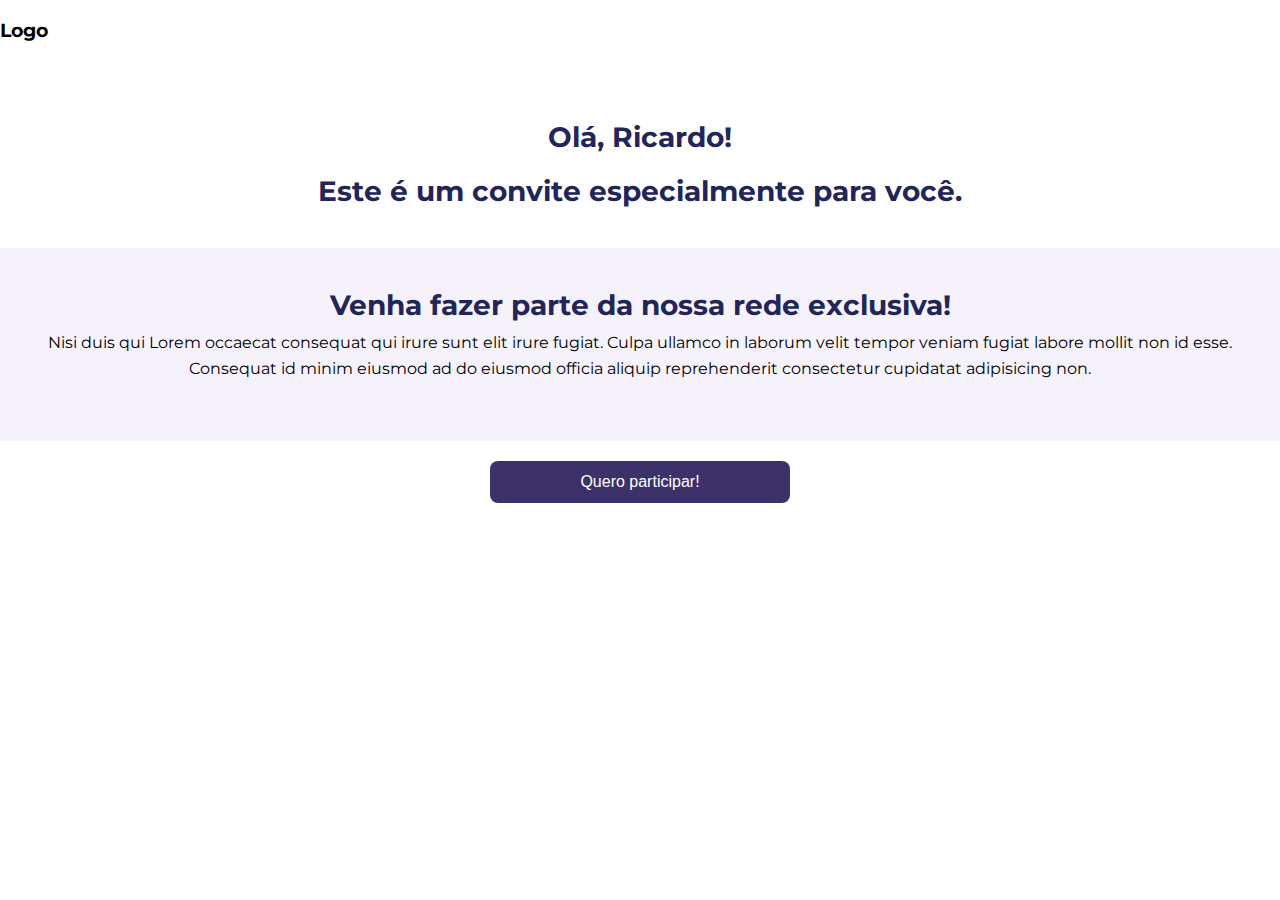
<file: index.html>
<!DOCTYPE html>
<html lang="pt-br">
<head>
    <meta charset="UTF-8">
    <meta name="viewport" content="width=device-width, initial-scale=1.0">
   
    <title>PROJETO FIGMA WORKANA</title>

    <style>
        @import url('https://fonts.googleapis.com/css2?family=Montserrat:ital,wght@0,100..900;1,100..900&display=swap');

* {
    margin: 0;
    padding: 0;
    box-sizing: border-box;
}

body {
    font-family: "Montserrat", sans-serif;
}

.container {
    display: flex;
    flex-direction: column;
}

header {
    display: flex;
    width: 100%;
    height: 60px;
    align-items: center;
    position: fixed;
    top: 0;
    background-color: #fff;
    z-index: 1000; /* Garantir que o header fique acima de outros elementos */
}

header h3 {
    margin: 0; /* Remover margem para centralizar melhor */
}

aside {
    display: flex;
    flex-direction: column;
    align-items: center;
    justify-content: center;
    width: 100%;
    margin-top: 100px; /* Espaço para o header fixo */
    color: #222559;
    padding: 20px; /* Adicionar padding para espaçamento interno */
}

aside h3 {
    font-size: 28px; /* Ajustado para telas menores */
    text-align: center;
    margin-bottom: 20px; /* Espaçamento entre os textos */
}

main {
    display: flex;
    flex-direction: column;
    align-items: center;
    justify-content: center;
    background-color: #f5f2fb;
    gap: 20px;
    padding: 20px;
}

main h3 {
    font-size: 28px; /* Ajustado para telas menores */
    color: #222559;
    text-align: center; /* Centralizar o texto */
}

.textmain {
    display: flex;
    flex-direction: column;
    gap: 8px;
    max-width: 100%; /* Ajustado para responsividade */
    padding: 20px; /* Adicionar padding para espaçamento interno */
    text-align: center;
}

.textmain p {
    line-height: 1.6;
}

.imgmain {
    max-width: 100%;
    height: auto; /* Manter proporção da imagem */
}

footer {
    display: flex;
    align-items: center;
    justify-content: center;
    width: 100%;
    padding: 20px;
    background-color: #fff; /* Cor de fundo para o footer */
}

footer button {
    width: 100%;
    max-width: 300px; /* Limitar a largura máxima */
    padding: 12px;
    border-radius: 8px;
    background-color: #3c3169;
    color: #fff;
    border: none; /* Remover borda */
    cursor: pointer;
    font-size: 16px;
}

footer button:hover {
    background-color: #2c2559;
}

@media (max-width: 1200px) {
    header {
        padding-left: 20px;
        padding-right: 20px;
    }
    
    aside {
        margin: 50px 20px;
    }
}

@media (max-width: 768px) {
    header {
        padding-left: 10px;
        padding-right: 10px;
    }
    
    main {
        padding: 10px;
    }
}

@media (max-width: 480px) {
    aside h3 {
        font-size: 24px;
    }
    
    main h3 {
        font-size: 24px;
    }
    
    footer button {
        font-size: 14px;
    }
}

    </style>
</head>
<body>
    <div class="container">
        <header>
            <h3>Logo</h3>
        </header>
        <aside>
            <h3>Olá, Ricardo!</h3>
            <h3>Este é um convite especialmente para você.</h3>
        </aside>
        <main>
            <div class="textmain">
                <h3>Venha fazer parte da nossa rede exclusiva!</h3>
                <p>Nisi duis qui Lorem occaecat consequat qui irure sunt elit irure fugiat. Culpa ullamco in laborum velit tempor veniam fugiat labore mollit non id esse. Consequat id minim eiusmod ad do eiusmod officia aliquip reprehenderit consectetur cupidatat adipisicing non.</p>
            </div>
            <div class="imgmain">
                <!-- Coloque sua imagem aqui -->
            </div>
        </main>
        <footer>
            <button>Quero participar!</button>
        </footer>
    </div>
</body>
</html>
</file>
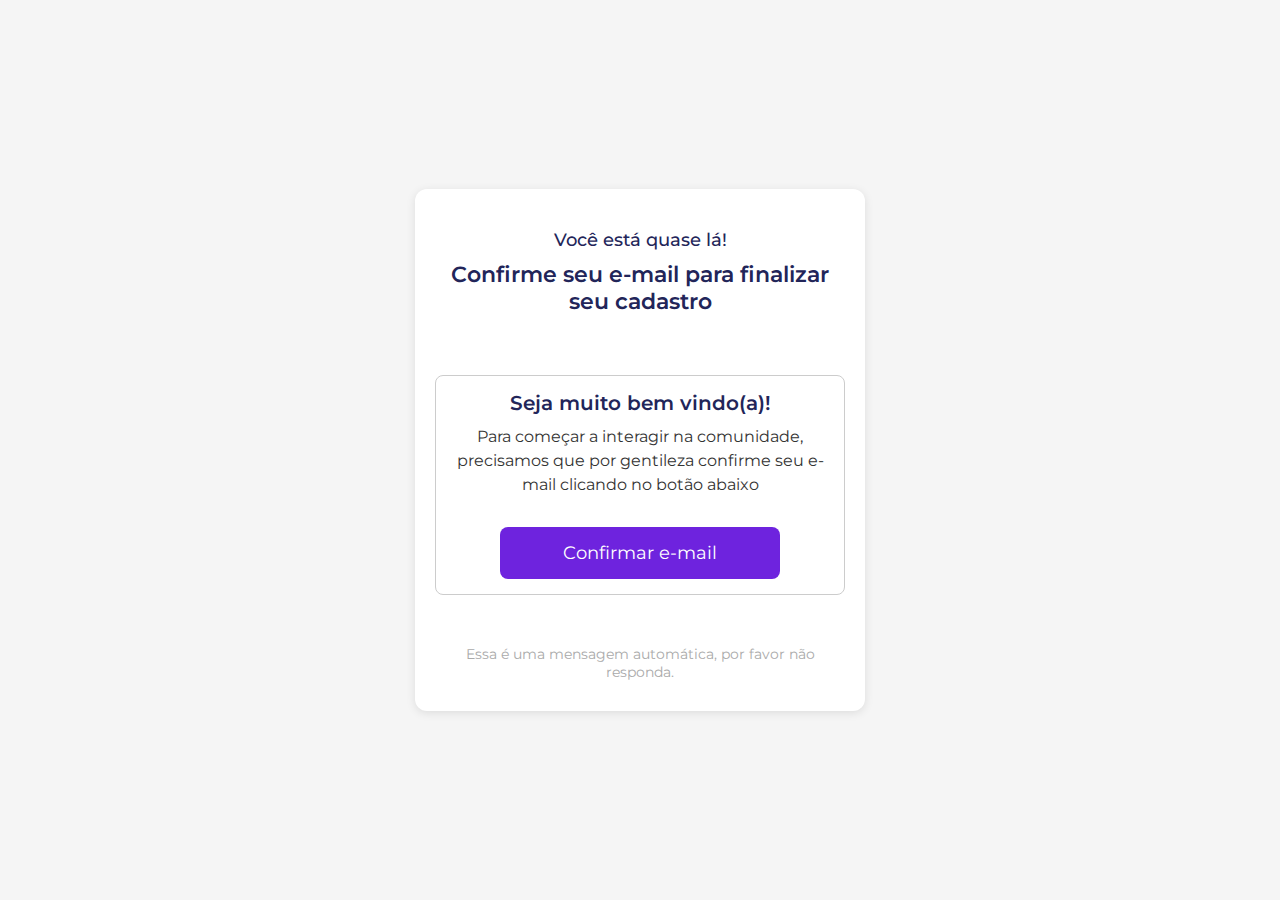
<file: card_confirme_email.html>
<!DOCTYPE html>
<html lang="PT-BR">
<head>
    <meta charset="UTF-8">
    <meta name="viewport" content="width=device-width, initial-scale=1.0">
    <title>CARD CONFIRME EMAIL</title>
    <style>
        @import url('https://fonts.googleapis.com/css2?family=Montserrat:wght@400;600&display=swap');

        * {
            margin: 0;
            padding: 0;
            box-sizing: border-box;
        }

        body {
            font-family: 'Montserrat', sans-serif;
            background-color: #f5f5f5;
            display: flex;
            justify-content: center;
            align-items: center;
            height: 100vh;
            margin: 0;
        }

        .convitechegou {
            display: flex;
            justify-content: center;
            align-items: center;
            padding: 20px;
            width: 100%;
        }

        .formbody {
            background-color: #fff;
            border-radius: 12px;
            box-shadow: 0 2px 10px rgba(0, 0, 0, 0.1);
            padding: 20px;
            max-width: 450px;
            width: 100%;
            padding-bottom: 30px;
        }

        .headerForm {
            display: flex;
            justify-content: center;
            align-items: center;
            margin-bottom: 20px;
        }

        .headerForm img {
            max-width: 100%;
            height: auto;
        }

        .bodyForm {
            display: flex;
            flex-direction: column;
            gap: 10px;
        }

        .textMainForm {
            width: 100%;
            display: flex;
            flex-direction: column;
            align-items: center;
            text-align: center;
            margin-bottom: 40px;
        }

        .textMainForm p {
            font-size: 18px;
            font-weight: 500;
            color: #222559;
        }

        .textMainForm h3 {
            font-size: 22px;
            font-weight: 600;
            color: #222559;
            margin: 10px 0;
            text-align: center;
        }

        .bemvindo {
            display: flex;
            flex-direction: column;
            align-items: center;
            text-align: center;
            width: 100%;
            border: 1px solid #ccc;
            padding: 15px;
            border-radius: 8px;
        }

        .bemvindo h4 {
            font-size: 20px;
            font-weight: 600;
            color: #222559;
        }

        .bemvindo p {
            font-size: 16px;
            line-height: 1.5;
            color: #333;
            margin: 10px 0;
        }

        .buttonjoincomunnity {
            display: flex;
            justify-content: center;
            margin-top: 20px;
            width: 100%;
        }

        .buttonjoincomunnity a {
            padding: 15px 30px;
            border-radius: 8px;
            border: none;
            background-color: #6e23de;
            color: #fff;
            font-size: 18px;
            cursor: pointer;
            transition: background-color 0.3s;
            width: 100%;
            max-width: 280px;
            text-decoration: none;
        }

        .buttonjoincomunnity button:hover {
            background-color: #631eca;
        }

        .footerCard {
            text-align: center;
            margin-top: 50px;
        }

        .footerCard p {
            font-size: 14px;
            color: #aaa;
        }

        @media (max-width: 768px) {
            .formbody {
                padding: 15px;
            }

            .textMainForm p, .textMainForm h3, .bemvindo h4, .bemvindo p {
                text-align: center;
                font-size: 16px;
            }

            .bemvindo {
                padding: 10px;
            }

            .buttonjoincomunnity a {
                padding: 10px 20px;
                font-size: 16px;
                text-decoration: none;
            }
        }

        @media (max-width: 480px) {
            .formbody {
                padding: 10px;
            }

            .textMainForm p, .textMainForm h3 {
                font-size: 16px;
            }

            .bemvindo h4 {
                font-size: 16px;
            }

            .bemvindo p {
                font-size: 14px;
            }

            .buttonjoincomunnity a {
                font-size: 12px;
                padding: 10px 15px;
                text-decoration: none;
            }

            .footerCard p {
                font-size: 12px;
            }
        }
    </style>
</head>
<body>
    <div class="convitechegou">
        <div class="formbody">
            <div class="headerForm">
                <!-- <img src="./assets/images/logoemail.png" alt="Logo"> -->
            </div>
            <div class="bodyForm">
               <div class="textMainForm">
                 <p>Você está quase lá!</p>
                 <h3>Confirme seu e-mail para finalizar seu cadastro</h3>
               </div>
               <div class="corpo">
                 <div class="bemvindo">
                    <h4>Seja muito bem vindo(a)!</h4>
                    <p>Para começar a interagir na comunidade, precisamos que por gentileza confirme seu e-mail clicando no botão abaixo</p>
                    <div class="buttonjoincomunnity">
                        <a href="#">Confirmar e-mail</a>
                    </div>
                 </div>
               </div>
            </div>
            <div class="footerCard">
                <p>Essa é uma mensagem automática, por favor não responda.</p>
            </div>
        </div>
    </div>
</body>
</html>
</file>
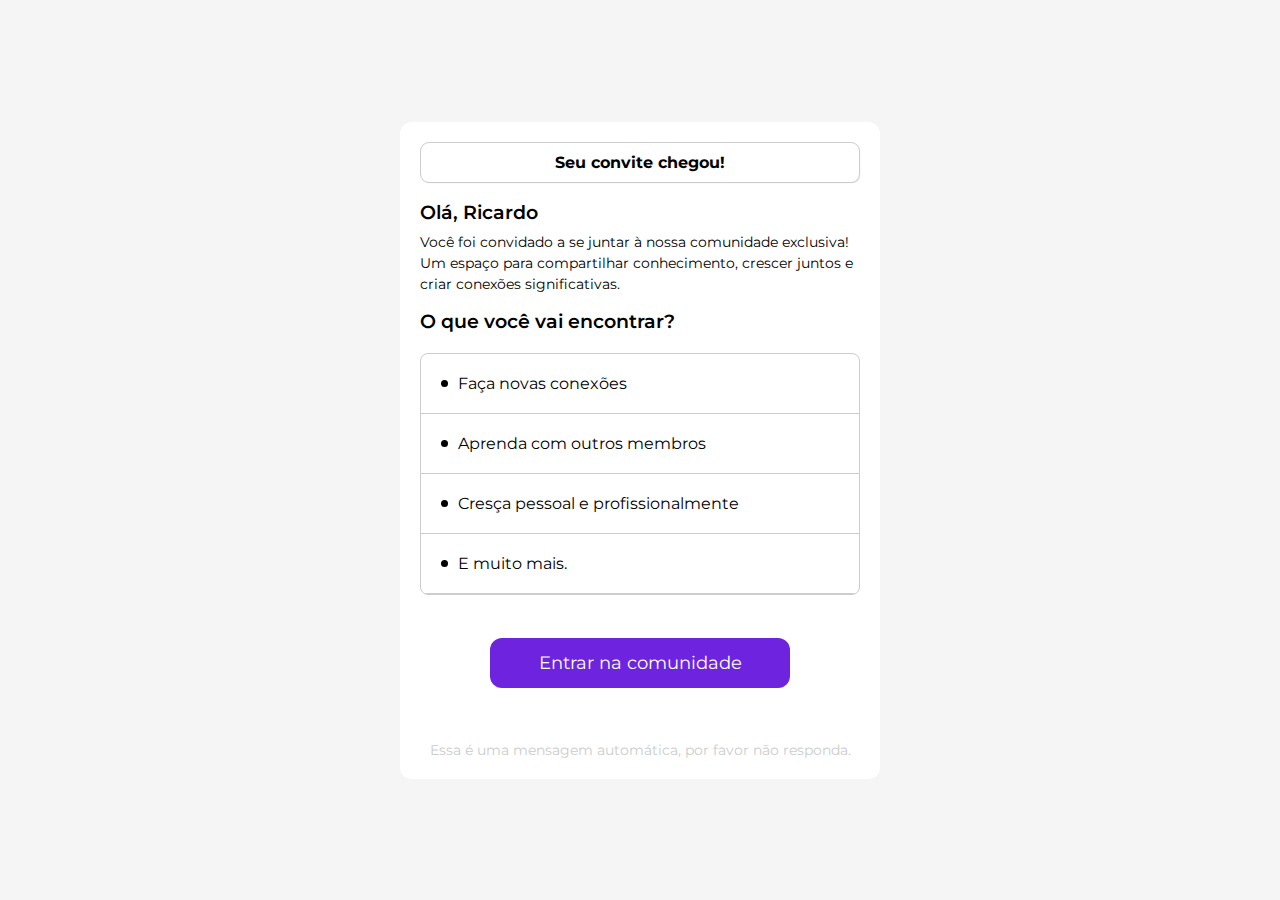
<file: cardconvite.html>
<!DOCTYPE html>
<html lang="PT-BR">
<head>
    <meta charset="UTF-8">
    <meta name="viewport" content="width=device-width, initial-scale=1.0">
    <title>CARD CONVITE</title>
    <style>
        @import url('https://fonts.googleapis.com/css2?family=Montserrat:ital,wght@0,100..900;1,100..900&display=swap');

        * {
            margin: 0;
            padding: 0;
            box-sizing: border-box;
        }

        body {
            font-family: 'Montserrat', sans-serif;
            background-color: #f5f5f5;
            display: flex;
            justify-content: center;
            align-items: center;
            height: 100vh;
            margin: 0;
        }

        .convitechegou {
            display: flex;
            flex-direction: column;
            align-items: center;
            justify-content: center;
            width: 100%;
            padding: 20px;
        }

        .formbody {
            display: flex;
            flex-direction: column;
            width: 100%;
            max-width: 480px;
            background-color: #fff;
            border-radius: 12px;
            padding: 20px;
            gap: 18px;
        }

        .headerForm {
            display: flex;
            align-items: center;
            justify-content: center;
            width: 100%;
            height: auto;
            border: 1px solid #ccc;
            border-radius: 9px;
            box-shadow: 1px 1px 1px -1px #ccc;
            padding: 10px;
        }

        .textMainForm {
            display: flex;
            flex-direction: column;
            gap: 8px;
        }

        .textMainForm h3 {
            font-weight: 600;
        }

        .textMainForm p {
            font-size: 14px;
            line-height: 1.5;
        }

        .corpo h3 {
            font-weight: 600;
        }

        .bodyForm {
            display: flex;
            flex-direction: column;
            gap: 15px;
        }

        .list {
            margin-top: 20px;
            display: flex;
            flex-direction: column;
            border: 1px solid #ccc;
            border-radius: 8px;
            overflow: hidden;
            width: 100%;
        }

        .list nav {
            padding: 0;
        }

        .list nav ul {
            list-style: none; /* Remover marcadores padrão */
            margin: 0;
            padding: 0;
        }

        .list nav ul li {
            padding: 20px;
            border-bottom: 1px solid #ccc;
            display: flex;
            align-items: center;
            position: relative;
            gap: 10px;
        }

        .list nav ul li::before {
            content: '';
            position: absolute;
            left: 0;
            right: 0;
            bottom: 0;
            height: 1px;
            background-color: #ccccccaf;
            z-index: -1;
        }

        .list nav ul li:last-child::before {
            display: none;
        }

        .dot {
            width: 7px;
            height: 7px;
            border-radius: 50%;
            background-color: #000;
        }

        .buttonjoincomunnity {
            width: 100%;
            display: flex;
            align-items: center;
            justify-content: center;
            margin-top: 25px;
        }

        .buttonjoincomunnity a {
            padding: 14px;
            border-radius: 12px;
            border: none;
            cursor: pointer;
            background-color: #6e23de;
            color: #fff;
            font-size: 18px;
            width: 100%;
            max-width: 300px;
            text-align: center;
            text-decoration: none;
        }

        .buttonjoincomunnity a:hover {
            background-color: #631eca;
        }

        .footerCard {
            display: flex;
            width: 100%;
            align-items: center;
            justify-content: center;
            text-align: center;
            margin-top: 35px;
        }

        .footerCard p {
            font-size: 14px;
            color: #ccc;
        }

        /* Media Queries */
        @media (max-width: 768px) {
            .formbody {
                padding: 10px;
            }

            .headerForm {
                height: auto;
            }

            .buttonjoincomunnity a {
                font-size: 16px;
                padding: 12px;
            }

            .footerCard p {
                font-size: 12px;
            }
        }

        @media (max-width: 480px) {
            .formbody {
                padding: 10px;
            }

            .headerForm {
                height: auto;
            }

            .buttonjoincomunnity a {
                font-size: 16px;
                padding: 12px;
            }

            .footerCard p {
                font-size: 12px;
            }
        }
    </style>
</head>
<body>
    <div class="convitechegou">
        <div class="formbody">
            <div class="headerForm">
                <h4>Seu convite chegou!</h4>
            </div>
            <div class="bodyForm">
               <div class="textMainForm">
                <h3>Olá, Ricardo</h3>
                <p>Você foi convidado a se juntar à nossa comunidade exclusiva! Um espaço para compartilhar conhecimento, crescer juntos e criar conexões significativas.</p>
               </div>
               <div class="corpo">
                <h3>O que você vai encontrar?</h3>
                <div class="list">
                    <nav>
                        <ul>
                            <li><div class="dot"></div>Faça novas conexões</li>
                            <li><div class="dot"></div>Aprenda com outros membros</li>
                            <li><div class="dot"></div>Cresça pessoal e profissionalmente</li>
                            <li><div class="dot"></div>E muito mais.</li>
                        </ul>
                    </nav>
                </div>
               </div>
            </div>
            <div class="buttonjoincomunnity">
                <a href="#">Entrar na comunidade</a>
            </div>
            <div class="footerCard">
                <p>Essa é uma mensagem automática, por favor não responda.</p>
            </div>
        </div>
    </div>
</body>
</html>
</file>
